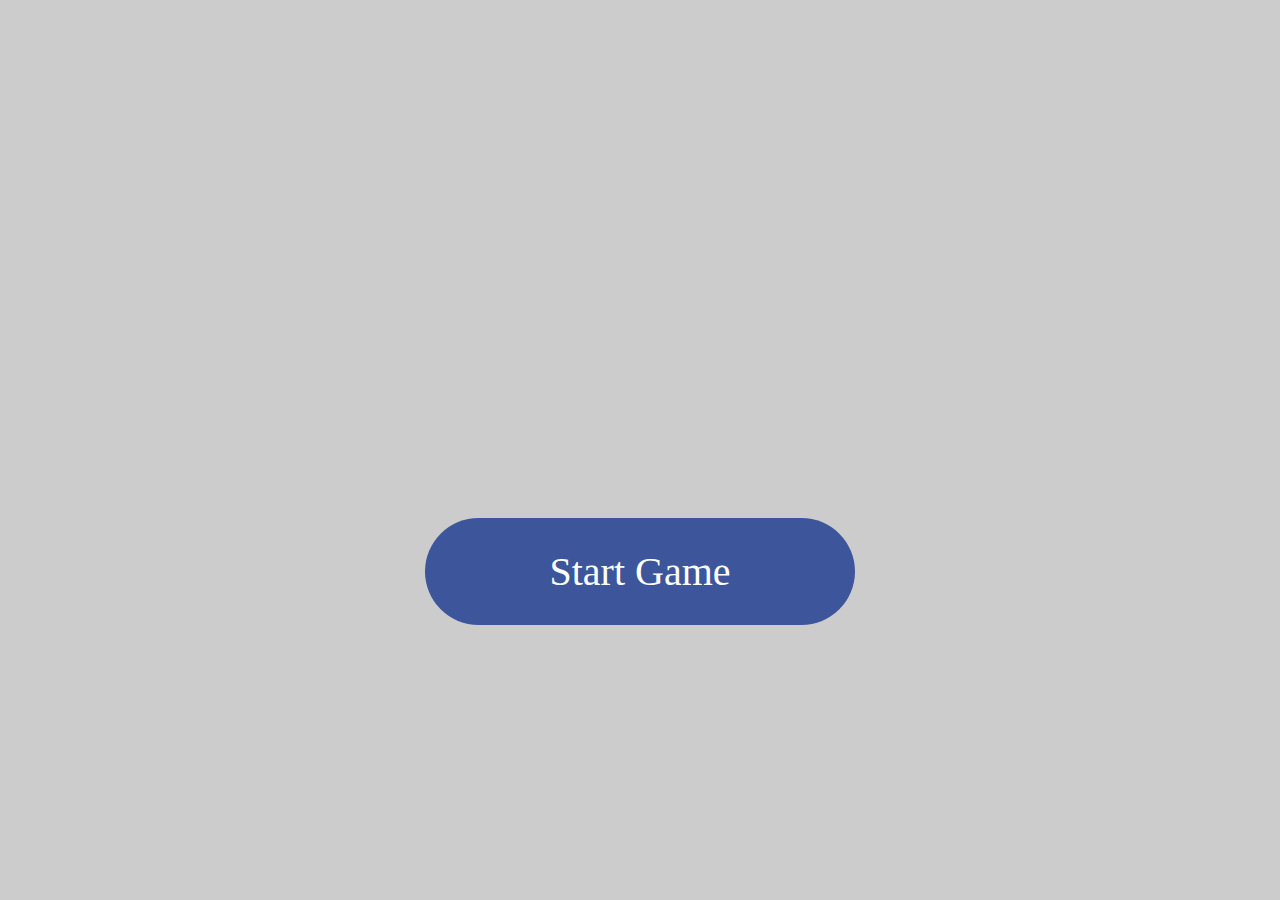
<file: index.html>
<!DOCTYPE html>
<html lang="en">
<head>
  <link
  rel="stylesheet"
  href="https://cdnjs.cloudflare.com/ajax/libs/animate.css/4.1.1/animate.min.css"
/>
    <audio controls src="/media/sound.mp3" autoplay type="audio/mpeg" hidden>
        <p>If you are reading this, it is because your browser does not support the audio element.     </p>
        <embed src="/media/sound.mp3" width="180" height="90" hidden="true" />
        </audio>
    <meta charset="UTF-8">
    <meta name="viewport" content="width=device-width, initial-scale=1.0">
    <title>African Highland Farmer</title>
</head>
<body>

    <h1 class="phone card">Sorry, This Game is only available for Desktop at the moment.🥺
    </h1>
    
    <a href="/instructions.html" style="text-decoration:none">
        <div class="button animate__animated animate__pulse animate__infinite">Start Game</div>
    </a>
</body>


<style>
     .card{
    box-shadow: 0 4px 8px 0 rgba(0,0,0,0.2);
  transition: 0.3s;
  text-align:center;
  width: 70%;
  padding:20px;
  margin:30px
    }


    
    @media only screen and (min-width: 600px){
        .laptop {
      visibility: hidden;
      display: none;
    }
    }

    @media only screen and (min-width: 768px) {
        .phone {
      visibility: hidden;
      display: none;
    }
    body {
        background-image: url("https://i.ibb.co/QkbqDmZ/startscreen.png");
        background-color: #cccccc;
        background-size:cover;
        background-repeat: no-repeat;
      }

      .top{
    position:relative;
    background: #3d569b;
    width: 170px;
    position: fixed;
  margin-top: 560px;
  margin-left: 598px;
}
.button{
    position:relative;
    align-content: center;
    text-align:center;
    margin-top:41%;
    text-decoration:none;
    border-radius:60px;
    padding:30px;
    color:white;
    font-size:40px;
    background:#3d569b;
    margin-left:33%;
    margin-right:33%;
}

.button:hover{
  background:yellow;
  color:black
}


    }





      </style>
</html>
</file>
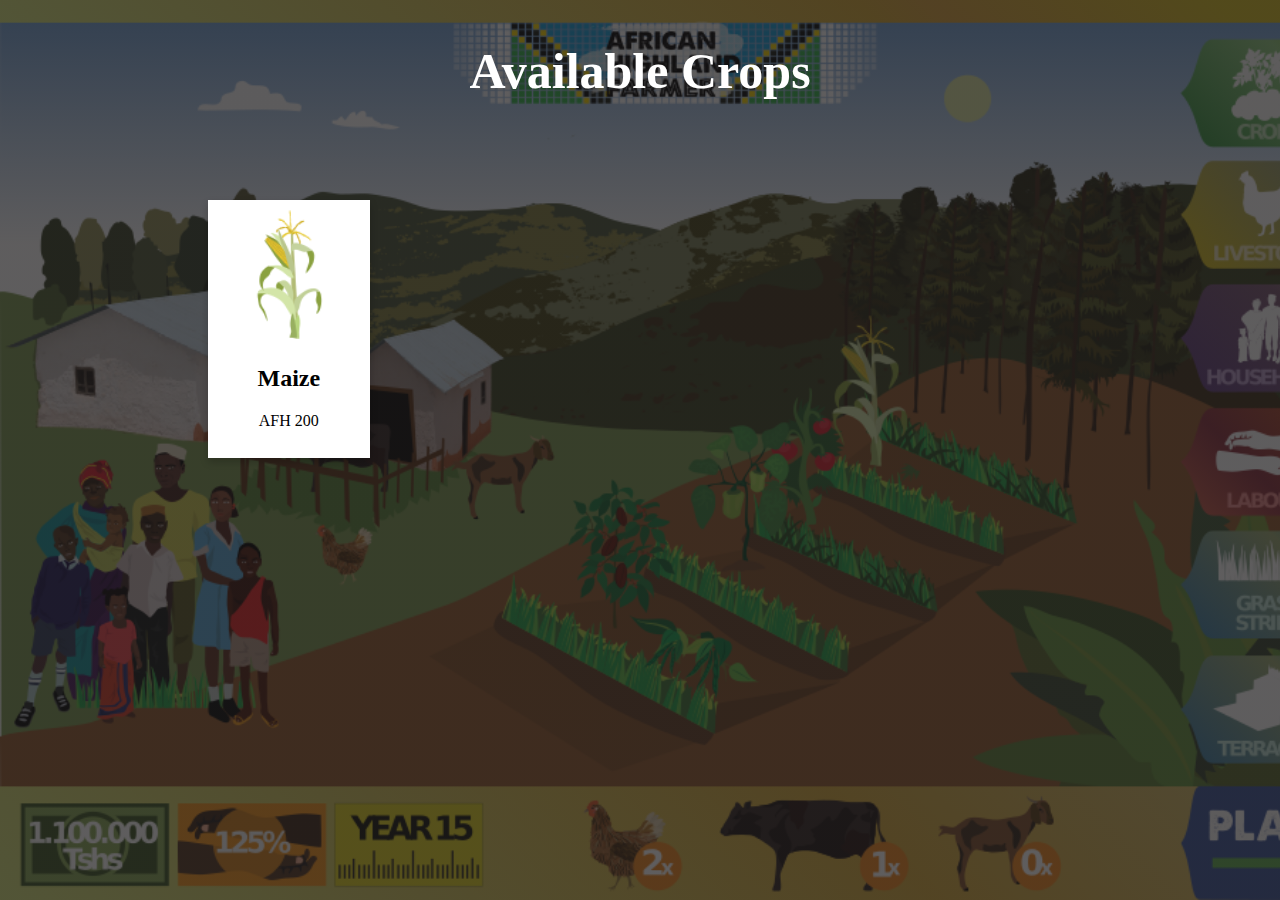
<file: crops.html>
<!DOCTYPE html>
<html lang="en">
<head>
    <meta charset="UTF-8">
    <meta name="viewport" content="width=device-width, initial-scale=1.0">
    <title>Crops | African Highland Farmer</title>
</head>
<body>
    <h2 style="text-align:center;font-size:50px;color:white">Available Crops</h2>
<div class="row">  
 <div class="column"><div class="card">
    <img src="/media/maize.png" alt="Avatar" style="width:100%">
    <div class="container">
      <h2><b>Maize</b></h2> 
      <p>AFH 200</p> 
    </div>
  </div></div>
 <div class="column"></div>
 <div class="column"></div>

</div>

</body>


<style>
    @media only screen and (min-width:768px) {
    html {
  min-height:100%;
  background:linear-gradient(0deg, rgba(26, 24, 25, 0.7), rgba(26, 24, 25, 0.7)), url('/media/mainfield.png');
  background-size:cover;
}
.row{
    margin:100px 200px 0px
}
.row:after{
    content: "";
  display: table;
  clear: both;
}
.column{
    float:left;
  width:30%;
  text-align:center;
}

.card {
  box-shadow: 0 4px 8px 0 rgba(0,0,0,0.2);
  transition: 0.3s;
  width: 50%;
  padding:10px 16px;
  background:white;
}

.card:hover {
  box-shadow: 0 10px 20px 0 rgba(63, 48, 48, 0.7);
  background:yellow;
}

.container {
  padding: 2px 16px;
}
.container:hover {
  padding: 2px 16px;
  background:yellow;
  box-shadow: 0 10px 21px 0 rgba(0,0,0,0.7);
}
    }
</style>
</html>
</file>
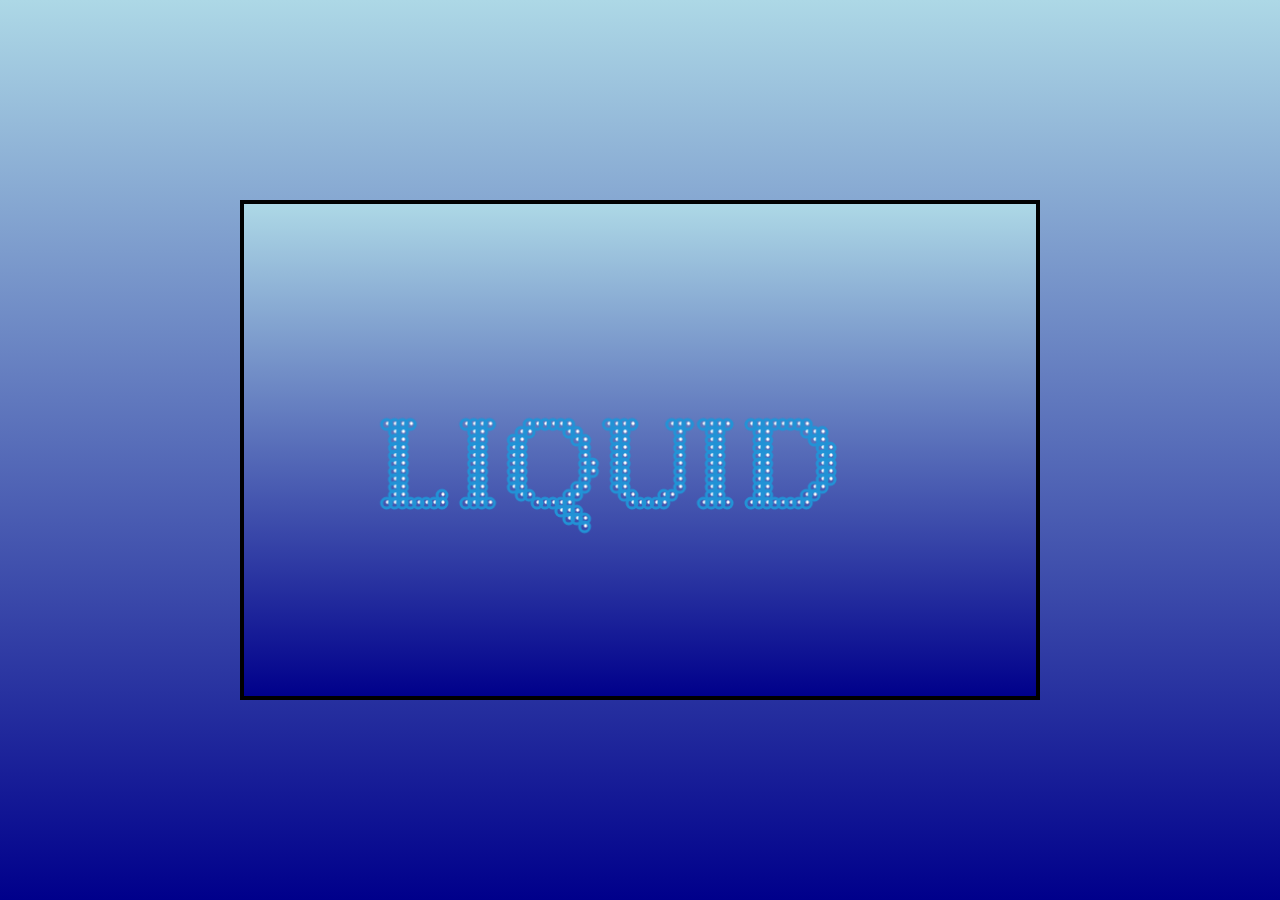
<file: game.html>
<!DOCTYPE html>
<html lang="en">
<head>
    <meta charset="UTF-8">
    <meta name="viewport" content="width=device-width, initial-scale=1.0">
    <title>African Highland Farmer</title>
    <link rel="stylesheet" href="style.css">
</head>
<body>
    <canvas id="canvas1"></canvas>
    <script src="script.js"></script>
    
</body>
</html>
</file>
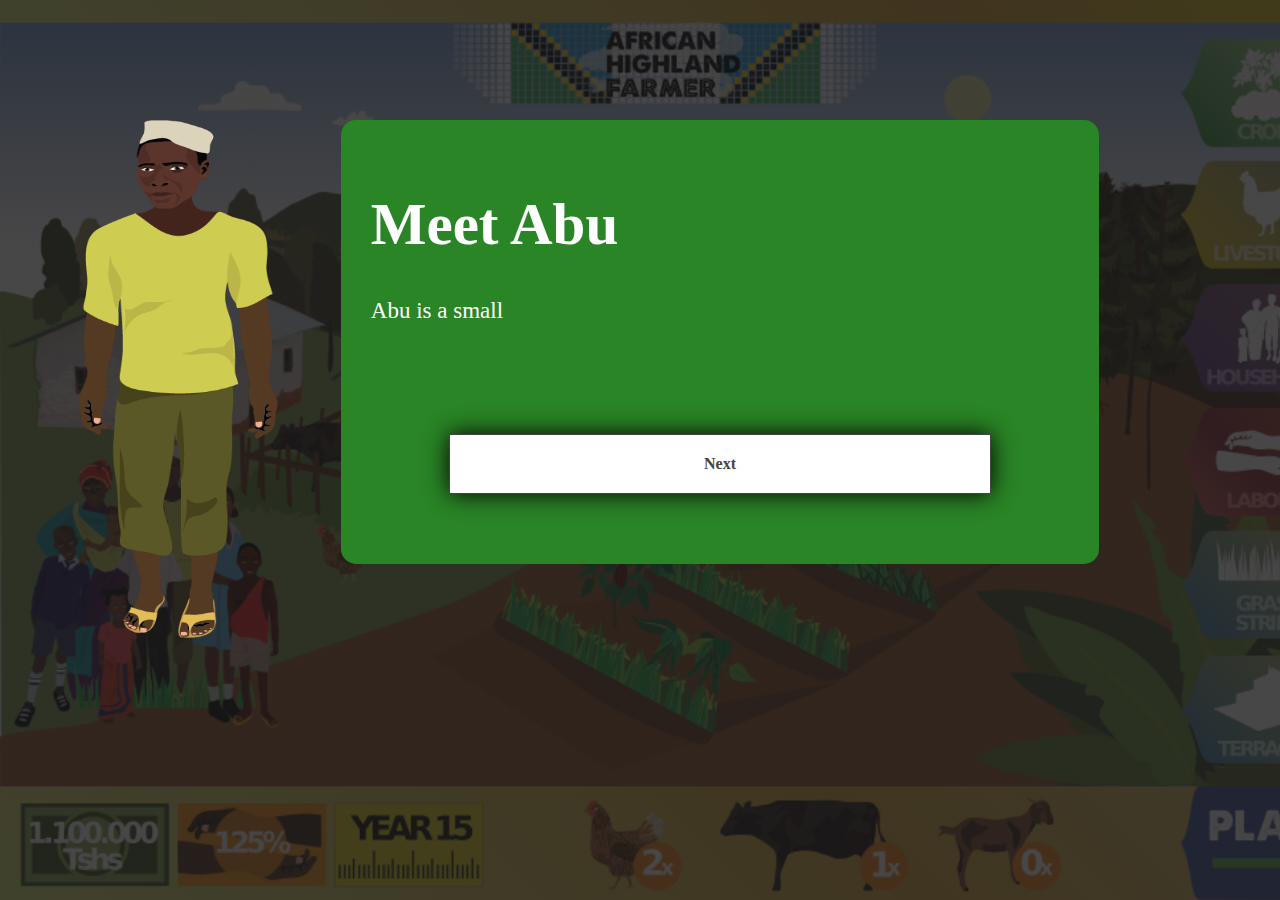
<file: instructions.html>
<!DOCTYPE html>
<html lang="en">
<head>
    <meta charset="UTF-8">
    <meta name="viewport" content="width=device-width, initial-scale=1.0">
    <link rel="stylesheet" href="https://cdnjs.cloudflare.com/ajax/libs/animate.css/4.1.1/animate.min.css"
  />
    <title>Instructions | African Highland Farmer</title>
    <audio controls src="/media/sound.mp3" autoplay type="audio/mpeg" hidden>
      <p>If you are reading this, it is because your browser does not support the audio element.     </p>
      <embed src="/media/sound.mp3" width="180" height="90" hidden="true" />
      </audio>
</head>
<body>

    <div style="margin-top:90px">
     <div class="row">
         <div class="columnCharacter animate__animated animate__fadeIn animate__delay-2s">
     <img src="/media/father.png" width="200px" height="518px" />
    </div>
    <div class="columnInstructions">
        <div class="card" >
         <h1 style="font-size:59px" class="animate__animated animate__fadeInDown animate__delay-1.5s"> Meet Abu</h1>
         <p style="font-size:23px;padding-bottom:80px" id="writing" class="animate__animated animate__fadeInDown animate__delay-s"> 
         </p>

         <div class="pulse">  
            <a href="/instructions1.html"> Next </a>
          </div>
        </div>
    </div>
    </div>
    </div>
    
</body>




<style>
   @media only screen and (min-width:768px) {
    html {
  min-height:100%;
  background:linear-gradient(0deg, rgba(26, 24, 25, 0.8), rgba(26, 24, 25, 0.8)), url('/media/mainfield.png');
  background-size:cover;
}

.row:after{
  content: "";
  display: table;
  clear: both;
}

.columnInstructions{
  float:left;
  width:60%;
  margin-top:30px;
  margin-left:90px
}

.columnCharacter{
  float:left;
  width:20%;
  margin-top:30px;
  margin-right:-80px;
  margin-left:70px;
}

.card{
    padding:30px;
    background-color:#298525;
    color:white;
    border-radius:15px;
  }


  .pulse{
      margin-bottom:40px
  }
  .pulse a:hover{ 
  animation: pulse 1s infinite;
  animation-timing-function: linear; 
}

@keyframes pulse {
  100% { transform: scale(1); }
  50% { transform: scale(1.1)};
  0% { transform: scale(1); }
  }

  a{
  width: 500px;
  margin: auto;
  background: #fff;
  padding: 20px;
  overflow: hidden;
  box-shadow: 0 0 25px #000;
  margin-top: 30px;
  border: 1px solid #444;  
  text-align: center;
  display: block;
  color: #444;
  text-decoration: none;
  font-weight: bold;
}

a:hover{
    background: yellow;
    color:rgba(26, 24, 25, 0.8)
}
   }

</style>


<script>
    var i = 0;
    var txt = `Abu is a small holder farmer living in the Highland village of Kinjobi in Wakanda, East Africa. He plants crops such
           as beans, coffee, maize, sweetpepper and tomato on his 1 hectare of land he manages with his family.`;
    var speed = 50;
    
    function typeWriter() {
      if (i < txt.length) {
        document.getElementById("writing").innerHTML += txt.charAt(i);
        i++;
        setTimeout(typeWriter, speed);
      }
    }

    typeWriter()
    </script>
</html>
</file>
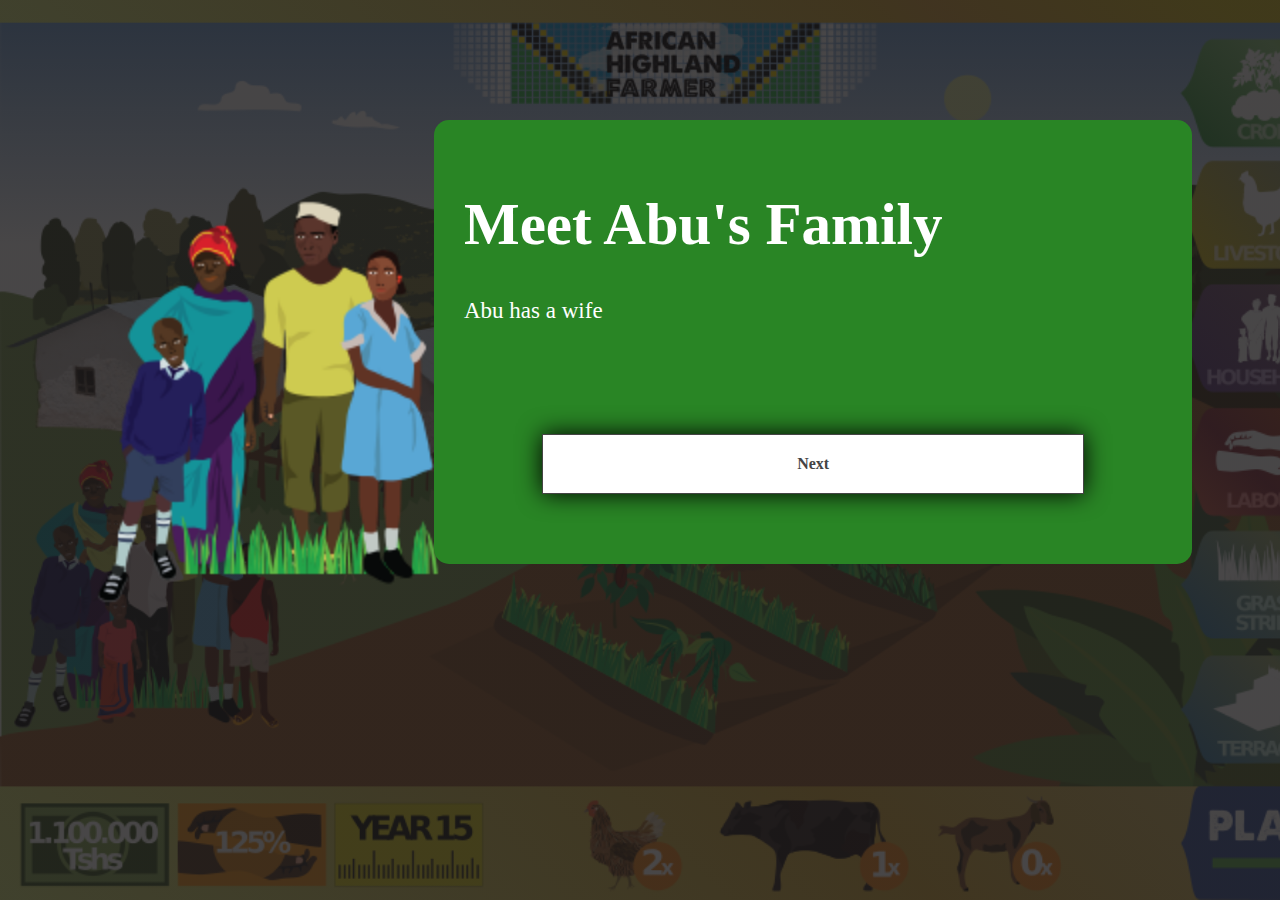
<file: instructions1.html>
<!DOCTYPE html>
<html lang="en">
<head>
    <meta charset="UTF-8">
    <meta name="viewport" content="width=device-width, initial-scale=1.0">
    <link rel="stylesheet" href="https://cdnjs.cloudflare.com/ajax/libs/animate.css/4.1.1/animate.min.css"
  />
    <title>Instructions | African Highland Farmer</title>
    <audio controls src="/media/sound.mp3" autoplay type="audio/mpeg" hidden>
      <p>If you are reading this, it is because your browser does not support the audio element.     </p>
      <embed src="/media/sound.mp3" width="180" height="90" hidden="true" />
      </audio>
</head>
<body>

    <div style="margin-top:90px">
     <div class="row">
         <div class="columnCharacter animate__animated animate__fadeIn animate__delay-2s">
     <img src="/media/familie def.png" width="506px" height="518px" />
    </div>
    <div class="columnInstructions">
        <div class="card" >
         <h1 style="font-size:59px" class="animate__animated animate__fadeInDown animate__delay-1.5s"> Meet Abu's Family</h1>
         <p style="font-size:23px;padding-bottom:80px" id="writing" class="animate__animated animate__fadeInDown animate__delay-s"> 
         </p>

         <div class="pulse">  
            <a href="/instructions2.html"> Next </a>
          </div>
        </div>
    </div>
    </div>
    </div>
    
</body>




<style>
   @media only screen and (min-width:768px) {
    html {
  min-height:100%;
  background:linear-gradient(0deg, rgba(26, 24, 25, 0.8), rgba(26, 24, 25, 0.8)), url('/media/mainfield.png');
  background-size:cover;
}

.row:after{
  content: "";
  display: table;
  clear: both;
}

.columnInstructions{
  float:left;
  width:60%;
  margin-top:30px;
  margin-left:90px
}

.columnCharacter{
  float:left;
  width:25%;
  margin-top:30px;
  margin-left:20px;
}

.card{
    padding:30px;
    background-color:#298525;
    color:white;
    border-radius:15px;
  }


  .pulse{
      margin-bottom:40px
  }
  .pulse a:hover{ 
  animation: pulse 1s infinite;
  animation-timing-function: linear; 
}

@keyframes pulse {
  100% { transform: scale(1); }
  50% { transform: scale(1.1)};
  0% { transform: scale(1); }
  }

  a{
  width: 500px;
  margin: auto;
  background: #fff;
  padding: 20px;
  overflow: hidden;
  box-shadow: 0 0 25px #000;
  margin-top: 30px;
  border: 1px solid #444;  
  text-align: center;
  display: block;
  color: #444;
  text-decoration: none;
  font-weight: bold;
}

a:hover{
    background: yellow;
    color:rgba(26, 24, 25, 0.8)
}
   }

</style>


<script>
    var i = 0;
    var txt = `Abu has a wife and two children, a son and a daughter who depend on him daily to provide for their needs. Abu is trying to support his family with the little he makes, but his family is currently growing...`;
    var speed = 50;
    
    function typeWriter() {
      if (i < txt.length) {
        document.getElementById("writing").innerHTML += txt.charAt(i);
        i++;
        setTimeout(typeWriter, speed);
      }
    }

    typeWriter()
    </script>
</html>
</file>
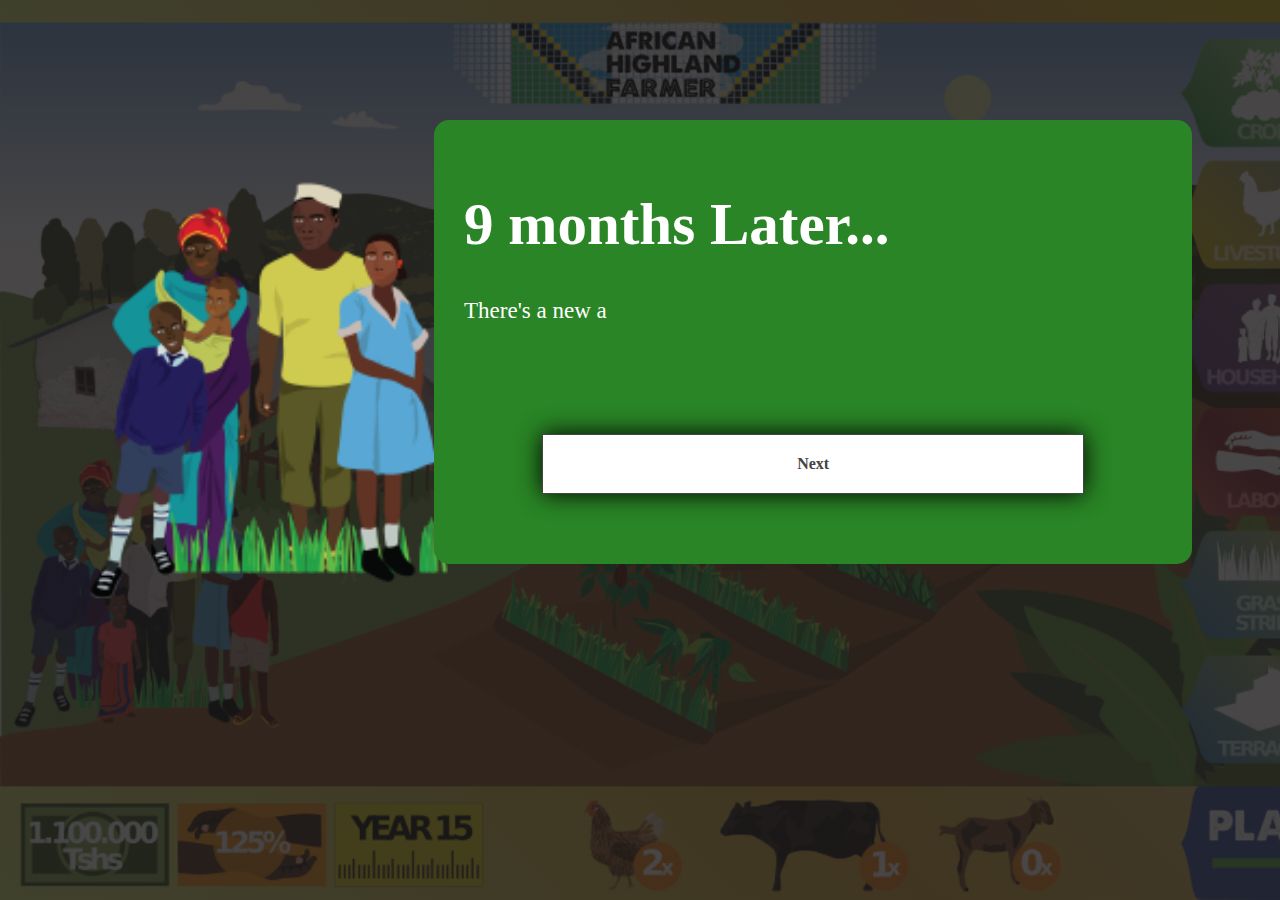
<file: instructions2.html>
<!DOCTYPE html>
<html lang="en">
<head>
    <meta charset="UTF-8">
    <meta name="viewport" content="width=device-width, initial-scale=1.0">
    <link rel="stylesheet" href="https://cdnjs.cloudflare.com/ajax/libs/animate.css/4.1.1/animate.min.css"
  />
    <title>Instructions | African Highland Farmer</title>
    <audio controls src="/media/sound.mp3" autoplay type="audio/mpeg" hidden>
      <p>If you are reading this, it is because your browser does not support the audio element.     </p>
      <embed src="/media/sound.mp3" width="180" height="90" hidden="true" />
      </audio>
</head>
<body>

    <div style="margin-top:90px">
     <div class="row">
         <div class="columnCharacter animate__animated animate__fadeIn animate__delay-2s">
     <img src="/media/familie2.png" width="506px" height="518px" />
    </div>
    <div class="columnInstructions">
        <div class="card" >
         <h1 style="font-size:59px" class="animate__animated animate__fadeInDown animate__delay-1.5s"> 9 months Later...</h1>
         <p style="font-size:23px;padding-bottom:80px" id="writing" class="animate__animated animate__fadeInDown animate__delay-s"> 
         </p>

         <div class="pulse">  
            <a href="/instructions3.html"> Next </a>
          </div>
        </div>
    </div>
    </div>
    </div>
    
</body>




<style>
   @media only screen and (min-width:768px) {
    html {
  min-height:100%;
  background:linear-gradient(0deg, rgba(26, 24, 25, 0.8), rgba(26, 24, 25, 0.8)), url('/media/mainfield.png');
  background-size:cover;
}

.row:after{
  content: "";
  display: table;
  clear: both;
}

.columnInstructions{
  float:left;
  width:60%;
  margin-top:30px;
  margin-left:90px
}

.columnCharacter{
  float:left;
  width:25%;
  margin-top:30px;
  margin-left:20px;
}

.card{
    padding:30px;
    background-color:#298525;
    color:white;
    border-radius:15px;
  }


  .pulse{
      margin-bottom:40px
  }
  .pulse a:hover{ 
  animation: pulse 1s infinite;
  animation-timing-function: linear; 
}

@keyframes pulse {
  100% { transform: scale(1); }
  50% { transform: scale(1.1)};
  0% { transform: scale(1); }
  }

  a{
  width: 500px;
  margin: auto;
  background: #fff;
  padding: 20px;
  overflow: hidden;
  box-shadow: 0 0 25px #000;
  margin-top: 30px;
  border: 1px solid #444;  
  text-align: center;
  display: block;
  color: #444;
  text-decoration: none;
  font-weight: bold;
}

a:hover{
    background: yellow;
    color:rgba(26, 24, 25, 0.8)
}
   }

</style>


<script>
    var i = 0;
    var txt = `There's a new addition to Abu's family...`;
    var speed = 50;
    
    function typeWriter() {
      if (i < txt.length) {
        document.getElementById("writing").innerHTML += txt.charAt(i);
        i++;
        setTimeout(typeWriter, speed);
      }
    }

    typeWriter()
    </script>
</html>
</file>
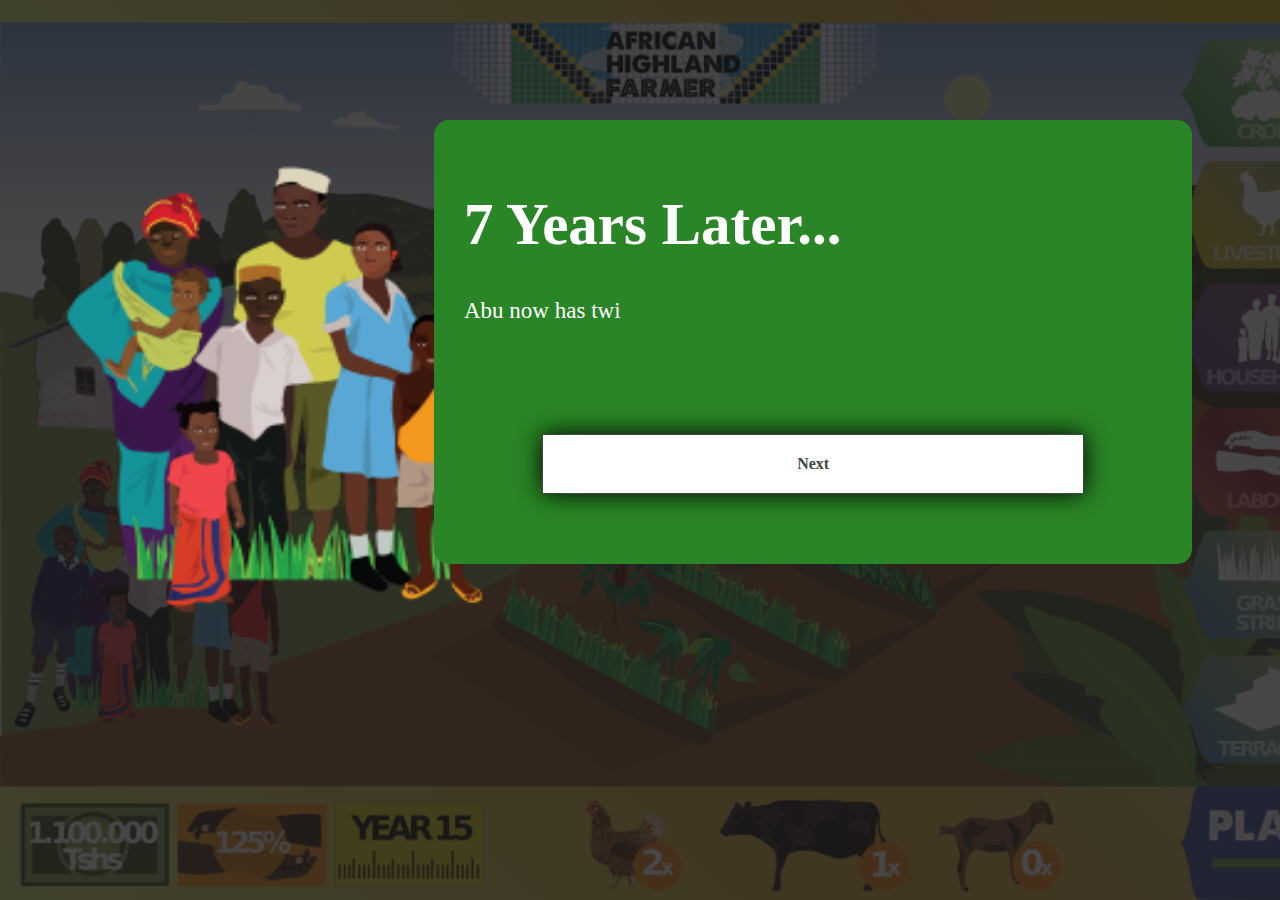
<file: instructions3.html>
<!DOCTYPE html>
<html lang="en">
<head>
    <meta charset="UTF-8">
    <meta name="viewport" content="width=device-width, initial-scale=1.0">
    <link rel="stylesheet" href="https://cdnjs.cloudflare.com/ajax/libs/animate.css/4.1.1/animate.min.css"
  />
    <title>Instructions | African Highland Farmer</title>
    <audio controls src="/media/sound.mp3" autoplay type="audio/mpeg" hidden>
      <p>If you are reading this, it is because your browser does not support the audio element.     </p>
      <embed src="/media/sound.mp3" width="180" height="90" hidden="true" />
      </audio>
</head>
<body>

    <div style="margin-top:90px">
     <div class="row">
         <div class="columnCharacter animate__animated animate__fadeIn animate__delay-2s">
     <img src="/media/familie4.png" width="506px" height="518px" />
    </div>
    <div class="columnInstructions">
        <div class="card" >
         <h1 style="font-size:59px" class="animate__animated animate__fadeInDown animate__delay-1.5s"> 7 Years Later...</h1>
         <p style="font-size:23px;padding-bottom:80px" id="writing" class="animate__animated animate__fadeInDown animate__delay-s"> 
         </p>

         <div class="pulse">  
            <a href="/instructions4.html"> Next</a>
          </div>
        </div>
    </div>
    </div>
    </div>
    
</body>




<style>
   @media only screen and (min-width:768px) {
    html {
  min-height:100%;
  background:linear-gradient(0deg, rgba(26, 24, 25, 0.8), rgba(26, 24, 25, 0.8)), url('/media/mainfield.png');
  background-size:cover;
}

.row:after{
  content: "";
  display: table;
  clear: both;
}

.columnInstructions{
  float:left;
  width:60%;
  margin-top:30px;
  margin-left:90px
}

.columnCharacter{
  float:left;
  width:25%;
  margin-top:30px;
  margin-left:20px;
}

.card{
    padding:30px;
    background-color:#298525;
    color:white;
    border-radius:15px;
  }


  .pulse{
      margin-bottom:40px
  }
  .pulse a:hover{ 
  animation: pulse 1s infinite;
  animation-timing-function: linear; 
}

@keyframes pulse {
  100% { transform: scale(1); }
  50% { transform: scale(1.1)};
  0% { transform: scale(1); }
  }

  a{
  width: 500px;
  margin: auto;
  background: #fff;
  padding: 20px;
  overflow: hidden;
  box-shadow: 0 0 25px #000;
  margin-top: 30px;
  border: 1px solid #444;  
  text-align: center;
  display: block;
  color: #444;
  text-decoration: none;
  font-weight: bold;
}

a:hover{
    background: yellow;
    color:rgba(26, 24, 25, 0.8)
}
   }

</style>


<script>
    var i = 0;
    var txt = `Abu now has twice as many mouths to feed but his farming business has not scaled as fast. His family needs money to buy clothes, pay their school fees and cover other expenses.`;
    var speed = 50;
    
    function typeWriter() {
      if (i < txt.length) {
        document.getElementById("writing").innerHTML += txt.charAt(i);
        i++;
        setTimeout(typeWriter, speed);
      }
    }

    typeWriter()
    </script>
</html>
</file>
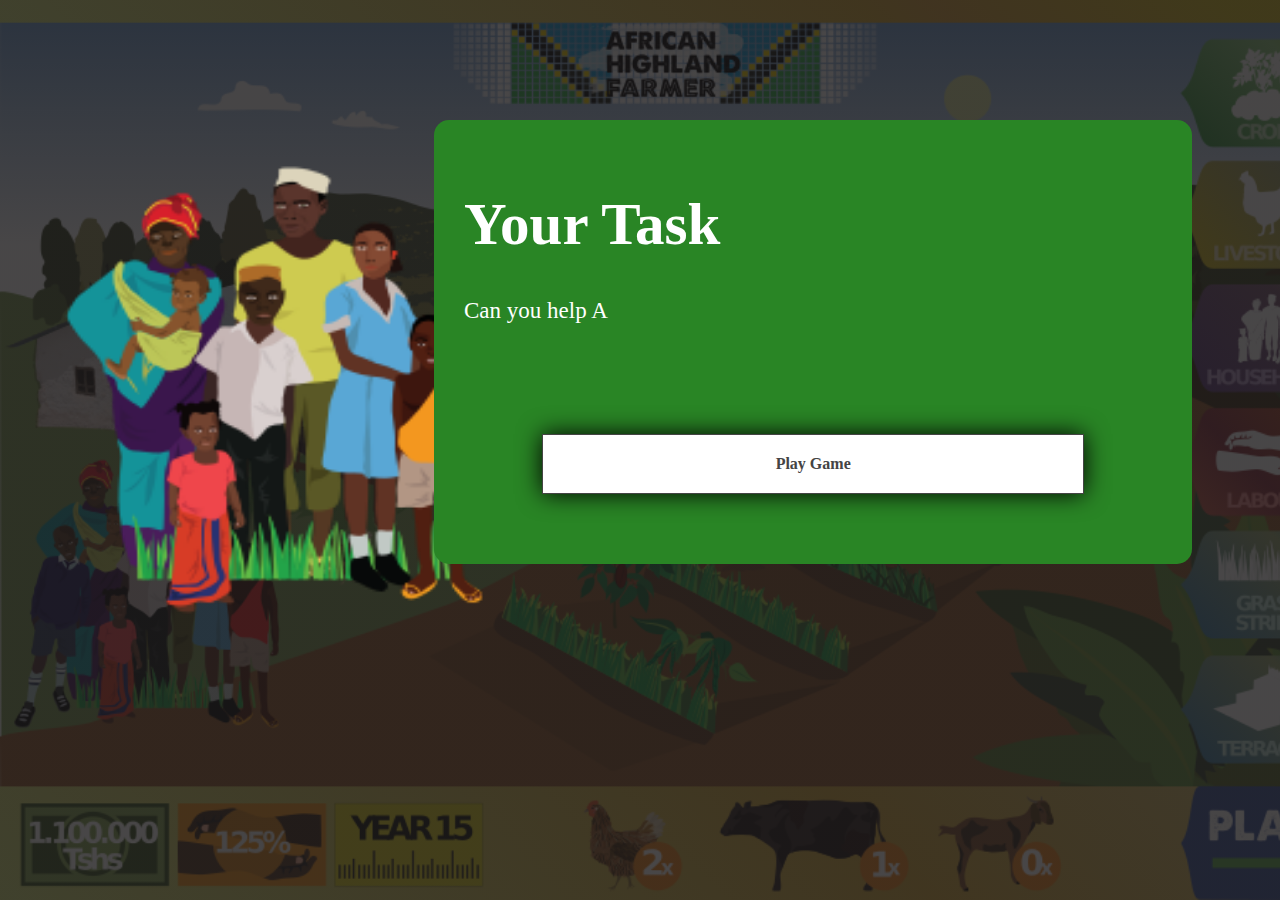
<file: instructions4.html>
<!DOCTYPE html>
<html lang="en">
<head>
    <meta charset="UTF-8">
    <meta name="viewport" content="width=device-width, initial-scale=1.0">
    <link rel="stylesheet" href="https://cdnjs.cloudflare.com/ajax/libs/animate.css/4.1.1/animate.min.css"
  />
    <title>Instructions | African Highland Farmer</title>
    <audio controls src="/media/sound.mp3" loop autoplay type="audio/mpeg" hidden>
      <p>If you are reading this, it is because your browser does not support the audio element.     </p>
      <embed src="/media/sound.mp3" width="180" height="90" hidden="true" />
      </audio>
</head>
<body>

    <div style="margin-top:90px">
     <div class="row">
         <div class="columnCharacter animate__animated animate__fadeIn animate__delay-2s">
     <img src="/media/familie4.png" width="506px" height="518px" />
    </div>
    <div class="columnInstructions">
        <div class="card" >
         <h1 style="font-size:59px" class="animate__animated animate__fadeInDown animate__delay-1.5s"> Your Task</h1>
         <p style="font-size:23px;padding-bottom:80px" id="writing" class="animate__animated animate__fadeInDown animate__delay-s"> 
         </p>

         <div class="pulse animate__animated animate__fadeInDown animate__delay-5s">  
            <a href="/main.html"> Play Game </a>
          </div>
        </div>
    </div>
    </div>
    </div>
    
</body>




<style>
   @media only screen and (min-width:768px) {
    html {
  min-height:100%;
  background:linear-gradient(0deg, rgba(26, 24, 25, 0.8), rgba(26, 24, 25, 0.8)), url('/media/mainfield.png');
  background-size:cover;
}

.row:after{
  content: "";
  display: table;
  clear: both;
}

.columnInstructions{
  float:left;
  width:60%;
  margin-top:30px;
  margin-left:90px
}

.columnCharacter{
  float:left;
  width:25%;
  margin-top:30px;
  margin-left:20px;
}

.card{
    padding:30px;
    background-color:#298525;
    color:white;
    border-radius:15px;
  }


  .pulse{
      margin-bottom:40px
  }
  .pulse a:hover{ 
  animation: pulse 1s infinite;
  animation-timing-function: linear; 
}

@keyframes pulse {
  100% { transform: scale(1); }
  50% { transform: scale(1.1)};
  0% { transform: scale(1); }
  }

  a{
  width: 500px;
  margin: auto;
  background: #fff;
  padding: 20px;
  overflow: hidden;
  box-shadow: 0 0 25px #000;
  margin-top: 30px;
  border: 1px solid #444;  
  text-align: center;
  display: block;
  color: #444;
  text-decoration: none;
  font-weight: bold;
}

a:hover{
    background: yellow;
    color:rgba(26, 24, 25, 0.8)
}
   }

</style>


<script>
    var i = 0;
    var txt = `Can you help Abu and his family make better decisions to make their farm profitable?`;
    var speed = 50;
    
    function typeWriter() {
      if (i < txt.length) {
        document.getElementById("writing").innerHTML += txt.charAt(i);
        i++;
        setTimeout(typeWriter, speed);
      }
    }

    typeWriter()
    </script>
</html>
</file>
<file: style.css>
* {
    margin: 0;
    padding: 0; 
    box-sizing: border-box;
}
body {
    width: 100vw;
    height: 100vh;
    display: flex;
    justify-content: center;
    align-items: center;
    background: linear-gradient(to bottom, lightblue, darkblue);
}
.container {
    width: 800px;
    height: 500px;
}
#canvas1 {
    width: 800px;
    height: 500px;
    border: 4px solid black;
    background: linear-gradient(to bottom, lightblue, darkblue);
}

article {
  font-family: monospace;
  color: white;
  width: 100%;
  color: black;
  font-size: 20px;
  text-shadow: 1px 1px 1px #737373; 
  background: darkblue;
  left: 0;
  top: 0;
  width: 100%;
  text-align: center;
  height: 30px;
  line-height: 30px;
  padding-right: 20px;
}
article span, article span > a {
  color: white;
}

footer {
  font-family: monospace;
  position: absolute;
  width: 100%;
  color: white;
  font-size: 15px;
  text-shadow: 1px 1px 1px #737373; 
  background: rgba(0,0,0,0.5);
  left: 0;
  bottom: 0;
  width: 100%;
  text-align: center;
  height: 30px;
  line-height: 30px;
  padding-right: 20px;
}
footer a{
  color: white;
}
</file>
